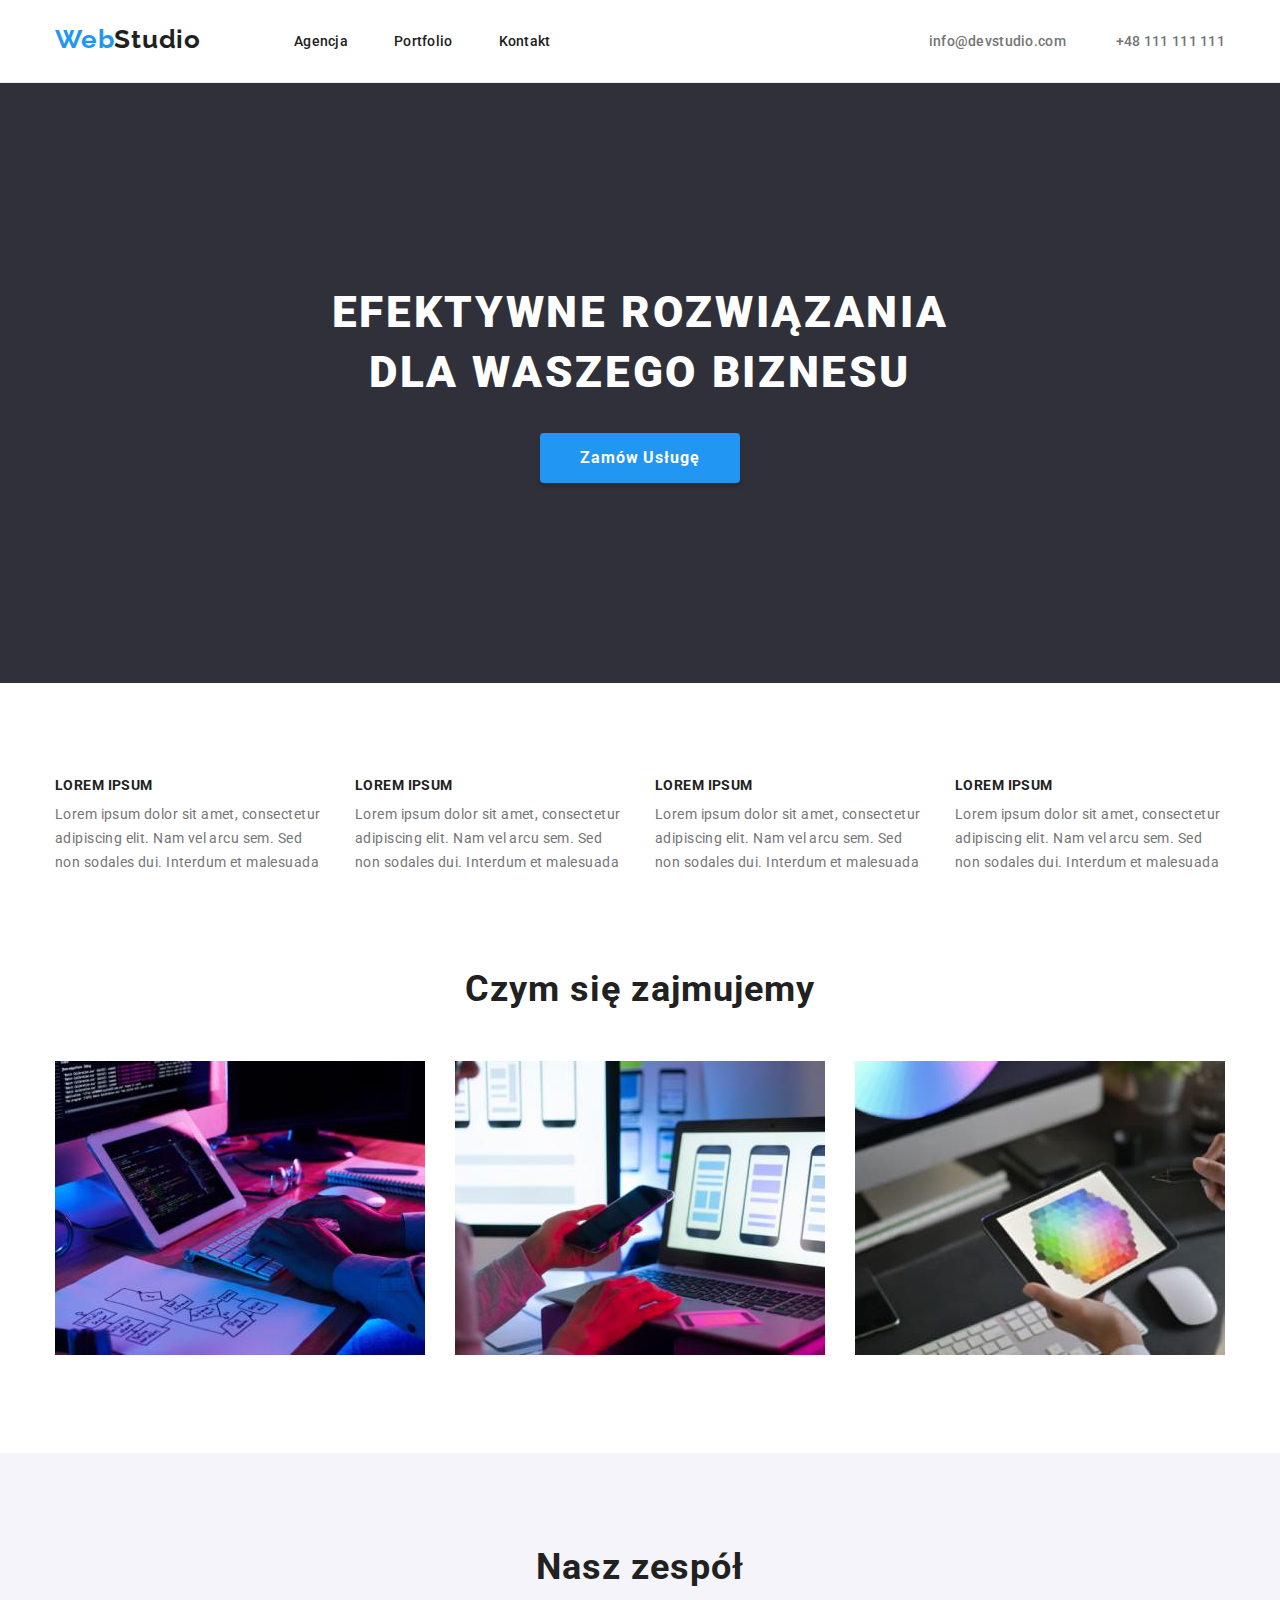
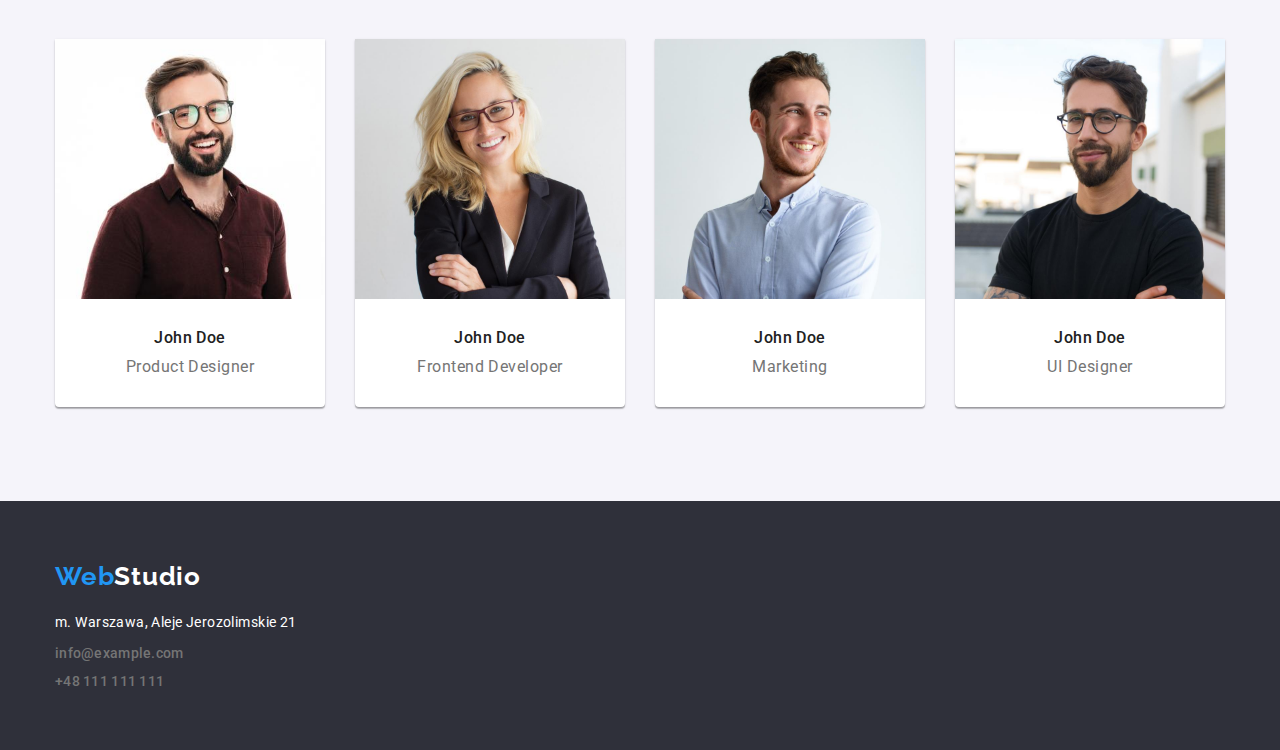
<file: index.html>
<!DOCTYPE html>
<html lang="pl">
  <head>
    <meta charset="UTF-8" />
    <meta http-equiv="X-UA-Compatible" content="IE=edge" />
    <meta name="viewport" content="width=device-width, initial-scale=1.0" />
    <link
      rel="stylesheet"
      href="https://cdnjs.cloudflare.com/ajax/libs/modern-normalize/1.0.0/modern-normalize.min.css"
    />
    <link rel="stylesheet" href="css/styles.css" />
    <link rel="preconnect" href="https://fonts.googleapis.com" />
    <link rel="preconnect" href="https://fonts.gstatic.com" crossorigin />
    <link
      href="https://fonts.googleapis.com/css2?family=Raleway:wght@700&family=Roboto:wght@400;500;700;900&display=swap"
      rel="stylesheet"
    />
    <title>Web Studio</title>
  </head>
  <body>
    <header class="body-header">
      <div class="container">
        <nav class="menu-nav">
          <a class="blue-logo logo" href="index.html"
            >Web<span class="black-logo logo">Studio</span></a
          >
          <ul class="nav-list list">
            <li class="nav-list-item">
              <a class="nav-link" href="index.html">Agencja</a>
            </li>
            <li class="nav-list-item">
              <a class="nav-link" href="portfolio.html">Portfolio</a>
            </li>
            <li class="nav-list-item">
              <a class="nav-link" href="#">Kontakt</a>
            </li>
          </ul>
        </nav>
        <ul class="link-contact-list list">
          <li class="link-contact-list-item">
            <a class="link-phone-mail mail" href="mailto:info@devstudio.com"
              >info@devstudio.com</a
            >
          </li>
          <li class="link-contact-list-item">
            <a class="link-phone-mail phone" href="tel:+48111111111"
              >+48 111 111 111</a
            >
          </li>
        </ul>
      </div>
    </header>
    <main class="index-main">
      <section class="main-background">
        <div class="container">
          <h1 class="head-title">
            efektywne rozwiązania<br />dla waszego biznesu
          </h1>
          <button class="order-button" type="button">Zamów Usługę</button>
        </div>
      </section>
      <section class="section solutions">
        <div class="container">
          <ul class="solutions-list list">
            <li class="solutions-list-item">
              <h3 class="solutions-list-header">lorem ipsum</h3>
              <p class="solutions-list-element">
                Lorem ipsum dolor sit amet, consectetur adipiscing elit. Nam vel
                arcu sem. Sed non sodales dui. Interdum et malesuada
              </p>
            </li>
            <li class="solutions-list-item">
              <h3 class="solutions-list-header">lorem ipsum</h3>
              <p class="solutions-list-element">
                Lorem ipsum dolor sit amet, consectetur adipiscing elit. Nam vel
                arcu sem. Sed non sodales dui. Interdum et malesuada
              </p>
            </li>
            <li class="solutions-list-item">
              <h3 class="solutions-list-header">lorem ipsum</h3>
              <p class="solutions-list-element">
                Lorem ipsum dolor sit amet, consectetur adipiscing elit. Nam vel
                arcu sem. Sed non sodales dui. Interdum et malesuada
              </p>
            </li>
            <li class="solutions-list-item">
              <h3 class="solutions-list-header">lorem ipsum</h3>
              <p class="solutions-list-element">
                Lorem ipsum dolor sit amet, consectetur adipiscing elit. Nam vel
                arcu sem. Sed non sodales dui. Interdum et malesuada
              </p>
            </li>
          </ul>
        </div>
      </section>

      <section class="our-job section">
        <div class="container">
          <h2 class="our-job-header">Czym się zajmujemy</h2>
          <ul class="our-job-list list">
            <li class="our-job-list-item">
              <img
                class="our-job-list-img"
                src="images/our_job1.jpg"
                alt="Wykonywana praca"
                width="370"
                height="294"
              />
            </li>
            <li class="our-job-list-item">
              <img
                class="our-job-list-img"
                src="images/our_job2.jpg"
                alt="Wykonywana praca"
                width="370"
                height="294"
              />
            </li>
            <li class="our-job-list-item">
              <img
                class="our-job-list-img"
                src="images/our_job3.jpg"
                alt="Wykonywana praca"
                width="370"
                height="294"
              />
            </li>
          </ul>
        </div>
      </section>

      <section class="team section">
        <div class="container">
          <h2 class="team-header">Nasz zespół</h2>
          <ul class="team-list list">
            <li class="team-list-item">
              <figure class="team-img-shadow">
                <img
                  class="team-img"
                  src="images/employee1.jpg"
                  alt="Pracownik 1"
                  width="270"
                  height="260"
                />
                <figcaption>
                  <h3 class="team-worker">John Doe</h3>
                  <p class="team-description">Product Designer</p>
                </figcaption>
              </figure>
            </li>
            <li class="team-list-item">
              <figure class="team-img-shadow">
                <img
                  class="team-img"
                  src="images/employee2.jpg"
                  alt="Pracownik 2"
                  width="270"
                  height="260"
                />
                <figcaption>
                  <h3 class="team-worker">John Doe</h3>
                  <p class="team-description">Frontend Developer</p>
                </figcaption>
              </figure>
            </li>
            <li class="team-list-item">
              <figure class="team-img-shadow">
                <img
                  class="team-img"
                  src="images/employee3.jpg"
                  alt="Pracownik 3"
                  width="270"
                  height="260"
                />
                <figcaption>
                  <h3 class="team-worker">John Doe</h3>
                  <p class="team-description">Marketing</p>
                </figcaption>
              </figure>
            </li>
            <li class="team-list-item">
              <figure class="team-img-shadow">
                <img
                  class="team-img"
                  src="images/employee4.jpg"
                  alt="Pracownik 4"
                  width="270"
                  height="260"
                />
                <figcaption>
                  <h3 class="team-worker">John Doe</h3>
                  <p class="team-description">UI Designer</p>
                </figcaption>
              </figure>
            </li>
          </ul>
        </div>
      </section>
    </main>
    <footer class="footer">
      <div class="container footer-container">
        <a href="index.html" class="blue-logo logo"
          >Web<span class="white-logo logo">Studio</span></a
        >
        <address class="address">
          <ul class="footer-list list">
            <li class="footer-list-item">
              <a
                class="link-map"
                href="https://goo.gl/maps/WqrFuWdvJxAAETZ1A"
                target="_blank"
                >m. Warszawa, Aleje Jerozolimskie 21</a
              >
            </li>
            <li class="footer-list-item">
              <a class="link-phone-mail" href="mailto:info@example.com"
                >info@example.com</a
              >
            </li>
            <li class="footer-list-item">
              <a class="link-phone-mail" href="tel:+48111111111"
                >+48 111 111 111</a
              >
            </li>
          </ul>
        </address>
      </div>
    </footer>
  </body>
</html>
</file>
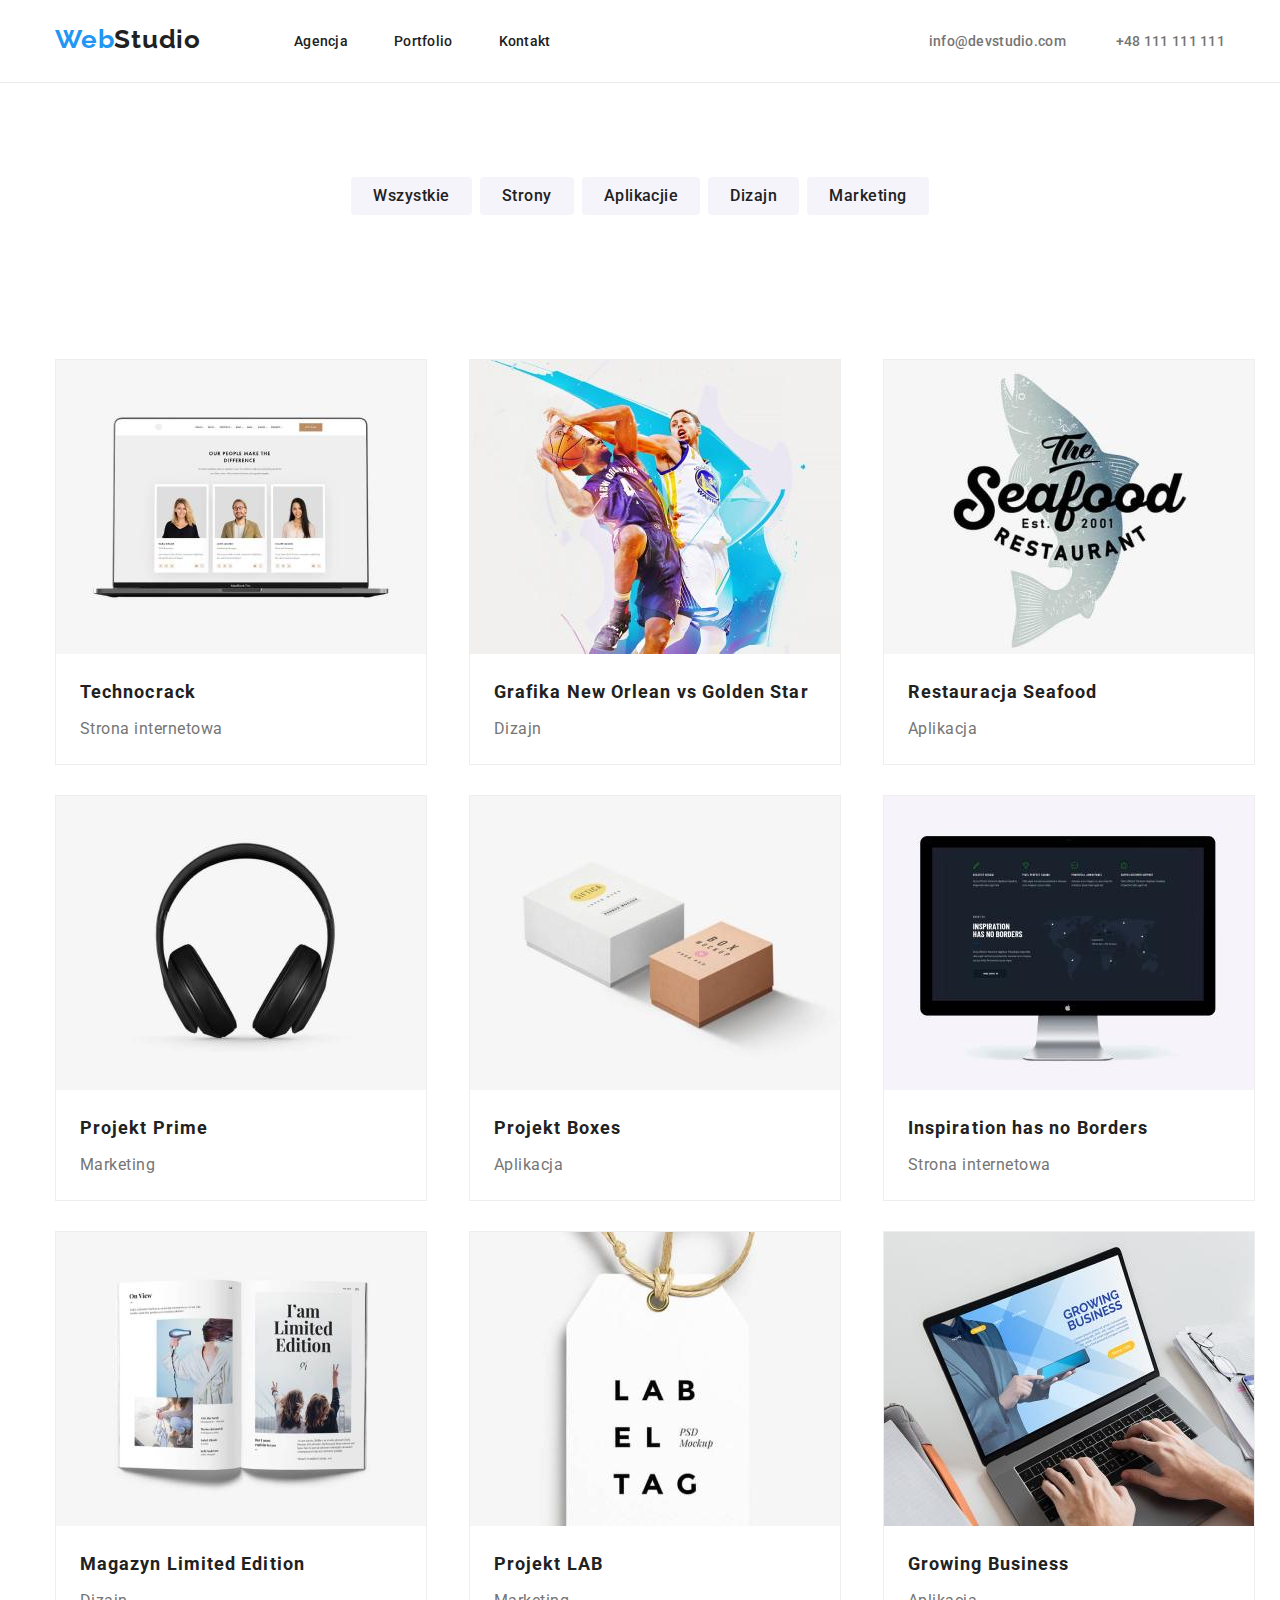
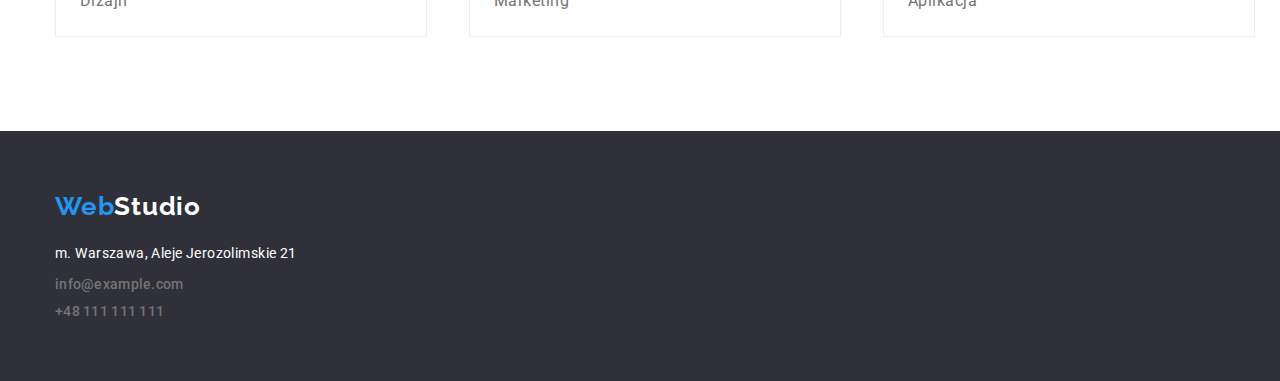
<file: portfolio.html>
<!DOCTYPE html>
<html lang="pl">
  <head>
    <meta charset="UTF-8" />
    <meta http-equiv="X-UA-Compatible" content="IE=edge" />
    <meta name="viewport" content="width=device-width, initial-scale=1.0" />
    <link
      rel="stylesheet"
      href="https://cdnjs.cloudflare.com/ajax/libs/modern-normalize/1.0.0/modern-normalize.min.css"
    />
    <link rel="stylesheet" href="css/styles.css" />
    <link rel="preconnect" href="https://fonts.googleapis.com" />
    <link rel="preconnect" href="https://fonts.gstatic.com" crossorigin />
    <link
      href="https://fonts.googleapis.com/css2?family=Raleway:wght@700&family=Roboto:wght@400;500;700;900&display=swap"
      rel="stylesheet"
    />

    <title>Porfolio</title>
  </head>
  <body>
    <header class="body-header">
      <div class="container">
        <nav class="menu-nav">
          <a class="blue-logo logo" href="index.html"
            >Web<span class="black-logo logo">Studio</span></a
          >
          <ul class="nav-list list">
            <li class="nav-list-item">
              <a class="nav-link" href="index.html">Agencja</a>
            </li>
            <li class="nav-list-item">
              <a class="nav-link" href="portfolio.html">Portfolio</a>
            </li>
            <li class="nav-list-item">
              <a class="nav-link" href="#">Kontakt</a>
            </li>
          </ul>
        </nav>
        <ul class="link-contact-list list">
          <li class="link-contact-list-item">
            <a class="link-phone-mail mail" href="mailto:info@devstudio.com"
              >info@devstudio.com</a
            >
          </li>
          <li class="link-contact-list-item">
            <a class="link-phone-mail phone" href="tel:+48111111111"
              >+48 111 111 111</a
            >
          </li>
        </ul>
      </div>
    </header>
    <main class="portfolio-main">
      <section class="portfolio-nav section">
        <div class="container">
          <ul class="portfolio-nav-list list">
            <li class="portfolio-nav-list-item">
              <button class="portfolio-button" type="button">Wszystkie</button>
            </li>
            <li class="portfolio-nav-list-item">
              <button class="portfolio-button" type="button">Strony</button>
            </li>
            <li class="portfolio-nav-list-item">
              <button class="portfolio-button" type="button">Aplikacjie</button>
            </li>
            <li class="portfolio-nav-list-item">
              <button class="portfolio-button" type="button">Dizajn</button>
            </li>
            <li class="portfolio-nav-list-item">
              <button class="portfolio-button" type="button">Marketing</button>
            </li>
          </ul>
        </div>
      </section>
      <div class="container">
        <section class="portfolio-job section">
          <ul class="portfolio-job-list list">
            <li class="portfolio-job-list-item">
              <figure class="portfolio-job-list-element">
                <img
                  class="portfoliio-job-list-img"
                  src="images/technocrack.jpg"
                  alt="strona internetowa"
                  width="370"
                  height="294"
                />
                <figcaption>
                  <h3 class="portfolio-job-header">Technocrack</h3>
                  <p class="portfolio-job-description">Strona internetowa</p>
                </figcaption>
              </figure>
            </li>
            <li class="portfolio-job-list-item">
              <figure class="portfolio-job-list-element">
                <img
                  class="portfolio-job-list-img"
                  src="images/nba.jpg"
                  alt="grafika koszykarzy"
                  width="370"
                  height="294"
                />
                <figcaption>
                  <h3 class="portfolio-job-header">
                    Grafika New Orlean vs Golden Star
                  </h3>
                  <p class="portfolio-job-description">Dizajn</p>
                </figcaption>
              </figure>
            </li>
            <li class="portfolio-job-list-item">
              <figure class="portfolio-job-list-element">
                <img
                  class="portfolio-job-list-img"
                  src="images/seafood.jpg"
                  alt="logo restauracji"
                  width="370"
                  height="294"
                />
                <figcaption>
                  <h3 class="portfolio-job-header">Restauracja Seafood</h3>
                  <p class="portfolio-job-description">Aplikacja</p>
                </figcaption>
              </figure>
            </li>
            <li class="portfolio-job-list-item">
              <figure class="portfolio-job-list-element">
                <img
                  class="portfolio-job-list-img"
                  src="images/headphones.jpg"
                  alt="zdjęcie słuchawek"
                  width="370"
                  height="294"
                />
                <figcaption>
                  <h3 class="portfolio-job-header">Projekt Prime</h3>
                  <p class="portfolio-job-description">Marketing</p>
                </figcaption>
              </figure>
            </li>
            <li class="portfolio-job-list-item">
              <figure class="portfolio-job-list-element">
                <img
                  class="portfolio-job-list-img"
                  src="images/boxes.jpg"
                  alt="logo aplikacji z pudełkami"
                  width="370"
                  height="294"
                />
                <figcaption>
                  <h3 class="portfolio-job-header">Projekt Boxes</h3>
                  <p class="portfolio-job-description">Aplikacja</p>
                </figcaption>
              </figure>
            </li>
            <li class="portfolio-job-list-item">
              <figure class="portfolio-job-list-element">
                <img
                  class="portfolio-job-list-img"
                  src="images/website.jpg"
                  alt="komputer ze stroną internetową"
                  width="370"
                  height="294"
                />
                <figcaption>
                  <h3 class="portfolio-job-header">
                    Inspiration has no Borders
                  </h3>
                  <p class="portfolio-job-description">Strona internetowa</p>
                </figcaption>
              </figure>
            </li>
            <li class="portfolio-job-list-item">
              <figure class="portfolio-job-list-element">
                <img
                  class="portfolio-job-list-img"
                  src="images/mag.jpg"
                  alt="zdjęcie gazety"
                  width="370"
                  height="294"
                />
                <figcaption>
                  <h3 class="portfolio-job-header">Magazyn Limited Edition</h3>
                  <p class="portfolio-job-description">Dizajn</p>
                </figcaption>
              </figure>
            </li>
            <li class="portfolio-job-list-item">
              <figure class="portfolio-job-list-element">
                <img
                  class="portfolio-job-list-img"
                  src="images/label.jpg"
                  alt="zdjęcie etykiety"
                  width="370"
                  height="294"
                />
                <figcaption>
                  <h3 class="portfolio-job-header">Projekt LAB</h3>
                  <p class="portfolio-job-description">Marketing</p>
                </figcaption>
              </figure>
            </li>
            <li class="portfolio-job-list-item">
              <figure class="portfolio-job-list-element">
                <img
                  class="portfolio-job-list-img"
                  src="images/app.jpg"
                  alt="aplikacja na laptopie"
                  width="370"
                  height="294"
                />
                <figcaption>
                  <h3 class="portfolio-job-header">Growing Business</h3>
                  <p class="portfolio-job-description">Aplikacja</p>
                </figcaption>
              </figure>
            </li>
          </ul>
        </section>
      </div>
    </main>
    <footer class="footer">
      <div class="container footer-container">
        <a href="index.html" class="blue-logo logo"
          >Web<span class="white-logo logo">Studio</span></a
        >
        <address class="address">
          <ul class="footer-list list">
            <li class="footer-list-item">
              <a
                class="link-map"
                href="https://goo.gl/maps/WqrFuWdvJxAAETZ1A"
                target="_blank"
                >m. Warszawa, Aleje Jerozolimskie 21</a
              >
            </li>
            <li class="footer-list-item">
              <a class="link-phone-mail" href="mailto:info@example.com"
                >info@example.com</a
              >
            </li>
            <li class="footer-list-item">
              <a class="link-phone-mail" href="tel:+48111111111"
                >+48 111 111 111</a
              >
            </li>
          </ul>
        </address>
      </div>
    </footer>
  </body>
</html>
</file>
<file: css/styles.css>
* {
  padding-inline-start: 0;
  margin-block-start: 0;
  margin-block-end: 0;
  margin-inline-start: 0;
  margin-inline-end: 0;
}
:root {
  --secondary-font: "Raleway", sans-serif;
  --main-font: "Roboto", sans-serif;
  --text-color: #212121;
  --white: #fff;
  --light-blue-color: #2196f3;
  --secondary-color: #757575;
  --alt-white: #f5f4fa;
}
body {
  font-family: var(--main-font);
  color: var(--text-color);
}
h1,
h2,
h3,
h4 {
  margin: 0;
  padding: 0;
}
ul {
  margin-block-end: 0;
  margin-block-start: 0;
}
.section {
  padding: 94px 0;
}
.container {
  width: 1200px;
  margin: 0 auto;
  padding: 0 15px;
}

/* HEADER */

.body-header {
  background-color: var(--white);
  border-bottom: 1px solid #ececec;
}
.body-header > .container {
  display: flex;
  justify-content: space-between;
}
.logo {
  font-family: var(--secondary-font);
  font-weight: 700;
  font-size: 26px;
  line-height: 1.19;
  letter-spacing: 0.03em;
  text-decoration: none;
  padding: 24px 0 25px 0;
}
.blue-logo {
  color: var(--light-blue-color);
}
.black-logo {
  color: var(--text-color);
}
.menu-nav,
.nav-list,
.link-contact-list {
  display: flex;
  padding-inline-start: 0px;
}

.nav-list {
  padding: 32px 0;
  margin-left: 93px;
}
.nav-link {
  font-weight: 500;
  font-size: 14px;
  line-height: 1.14;
  letter-spacing: 0.02em;
  text-decoration: none;
  color: var(--text-color);
}
.nav-list-item:nth-child(2) {
  margin-right: 46px;
  margin-left: 46px;
}
.link-phone-mail {
  font-style: normal;
  font-weight: 500;
  font-size: 14px;
  line-height: 1.14;
  letter-spacing: 0.02em;
  color: var(--secondary-color);
  text-decoration: none;
}
.link-contact-list {
  padding: 32px 0;
  gap: 50px;
}

.nav-link:hover,
.nav-link:focus,
.link-phone-mail:hover,
.link-phone-mail:focus {
  color: var(--light-blue-color);
}
/* HEADER END */

/* INDEX MAIN */

.main-background {
  background: #2f303a;
}
.main-background .container {
  display: flex;
  flex-direction: column;
  justify-content: center;
  align-items: center;
  padding-bottom: 200px;
  padding-top: 200px;
  gap: 30px;
}
.head-title {
  font-style: normal;
  font-weight: 900;
  font-size: 44px;
  line-height: 1.36;
  text-align: center;
  letter-spacing: 0.06em;
  text-transform: uppercase;
  color: var(--white);
}
.order-button {
  background: var(--light-blue-color);
  box-shadow: 0px 4px 4px rgba(0, 0, 0, 0.15);
  border-radius: 4px;
  font-weight: 700;
  font-size: 16px;
  line-height: 1.875;
  text-align: center;
  letter-spacing: 0.06em;
  color: var(--white);
  cursor: pointer;
  border: 0cm;

  padding: 10px 0;
  width: 200px;
}
.list {
  list-style-type: none;
}
.solutions {
  padding-bottom: 0;
}
.solutions-list {
  display: flex;
  gap: 30px;
}
.solutions-list-item,
.list-item {
  color: var(--text-color);
}
.solutions-list-header {
  font-weight: 700;
  font-size: 14px;
  line-height: 1.143;
  letter-spacing: 0.03em;
  text-transform: uppercase;
}
.solutions-list-element {
  color: var(--secondary-color);
  font-size: 14px;
  line-height: 1.71;
  letter-spacing: 0.03em;
  margin-top: 10px;
  margin-bottom: 0px;
}

/* OUR JOB */

.our-job-header,
.team-header {
  font-size: 36px;
  line-height: 1.16;
  text-align: center;
  letter-spacing: 0.03em;
  color: var(--text-color);
}
.our-job .container {
  background-color: var(--white);
  display: flex;
  flex-direction: column;
}
.our-job-list {
  display: flex;
  justify-content: space-between;
  margin-top: 50px;
}

/* END OUR JOB */

/* TEAM */

.team.section {
  background: var(--alt-white);
}
.team .container {
  display: flex;
  justify-content: space-between;
  flex-direction: column;
}
.team-list {
  display: flex;
  gap: 30px;
}
.team-list img {
  display: block;
}
.team-header {
  margin-bottom: 50px;
}
.team-img-shadow {
  background: var(--white);
  box-shadow: 0px 1px 3px rgba(0, 0, 0, 0.12), 0px 1px 1px rgba(0, 0, 0, 0.14),
    0px 2px 1px rgba(0, 0, 0, 0.2);
  border-radius: 0px 0px 4px 4px;
}
.team-worker {
  font-weight: 500;
  font-style: normal;
  font-size: 16px;
  line-height: 1.18;
  letter-spacing: 0.03em;
  color: var(--text-color);
  margin: 30px 0 10px;
  text-align: center;
}
.team-description {
  font-size: 16px;
  line-height: 1.18;
  letter-spacing: 0.03em;
  color: var(--secondary-color);
  text-align: center;
  padding-bottom: 30px;
}
/* END TEAM */

/* FOOOTER */

.footer {
  background: #2f303a;
  padding: 60px 0 60px;
}
.footer-container .container {
  display: flex;
  justify-content: space-between;
  flex-direction: column;
}
.white-logo {
  color: var(--white);
}
.address li:last-child {
  margin-bottom: 0;
}
.address li {
  margin-bottom: 9px;
}
.footer-list {
  margin-top: 20px;
}
.link-map {
  font-style: normal;
  font-size: 14px;
  line-height: 1.71;
  letter-spacing: 0.03em;
  color: var(--white);
  text-decoration: none;
}
.link-map:hover,
.link-map:focus {
  color: var(--light-blue-color);
}
/* END FOOTER */

/* Portfolio styles */
/* PORTFOLIO NAVIGATION */
.portfolio-nav.container {
  display: flex;
  flex-direction: column;
  justify-content: center;
}
.portfolio-nav-list {
  display: flex;
  justify-content: center;
  margin-bottom: 50px;
  gap: 8px;
}
.portfolio-nav-list-item {
  font-style: normal;
  font-weight: 500;
  font-size: 16px;
  line-height: 1.62;
  text-align: center;
  letter-spacing: 0.03em;
}
.portfolio-button {
  background: var(--alt-white);

  cursor: pointer;
  font-weight: 500;
  font-size: 16px;
  line-height: 1.62;
  text-align: center;
  letter-spacing: 0.03em;
  color: var(--text-color);
  border: none;
  border-radius: 4px;

  padding: 6px 22px;
}
.portfolio-button:hover,
.portfolio-button:focus {
  background: var(--light-blue-color);
  color: var(--white);
  box-shadow: 0px 3px 1px rgba(0, 0, 0, 0.1), 0px 1px 2px rgba(0, 0, 0, 0.08),
    0px 2px 2px rgba(0, 0, 0, 0.12);
  border-radius: 4px;
}

/* END NAVIGATION */

/* JOB SECTION */
.portfolio-job.section {
  padding-top: 0;
  width: 1200px; /* BEZ WIDTH SYPIE SIĘ SIATKA */
}
.portfolio-job-list {
  display: flex;
  flex-direction: row;
  justify-content: space-between;
  align-items: center;
  flex-wrap: wrap;
  gap: 30px;
}
.portfolio-job-list-item {
  border: 1px solid #eeeeee;
  box-sizing: border-box;
}
.portfolio-job-header,
.portfolio-job-list-element {
  box-sizing: border-box;
  background: var(--white);
}
.portfolio-job-header {
  font-weight: 700;
  font-size: 18px;
  line-height: 2;
  letter-spacing: 0.06em;
  color: var(--text-color);

  padding: 20px 24px 0px 24px;
}
.portfolio-job-description {
  font-size: 16px;
  line-height: 1.87;
  letter-spacing: 0.03em;
  color: var(--secondary-color);

  padding: 0 24px 20px 24px;
  margin-top: 4px;
}

.portfolio-job img {
  display: block;
}

/* END JOB SECTION */
</file>
